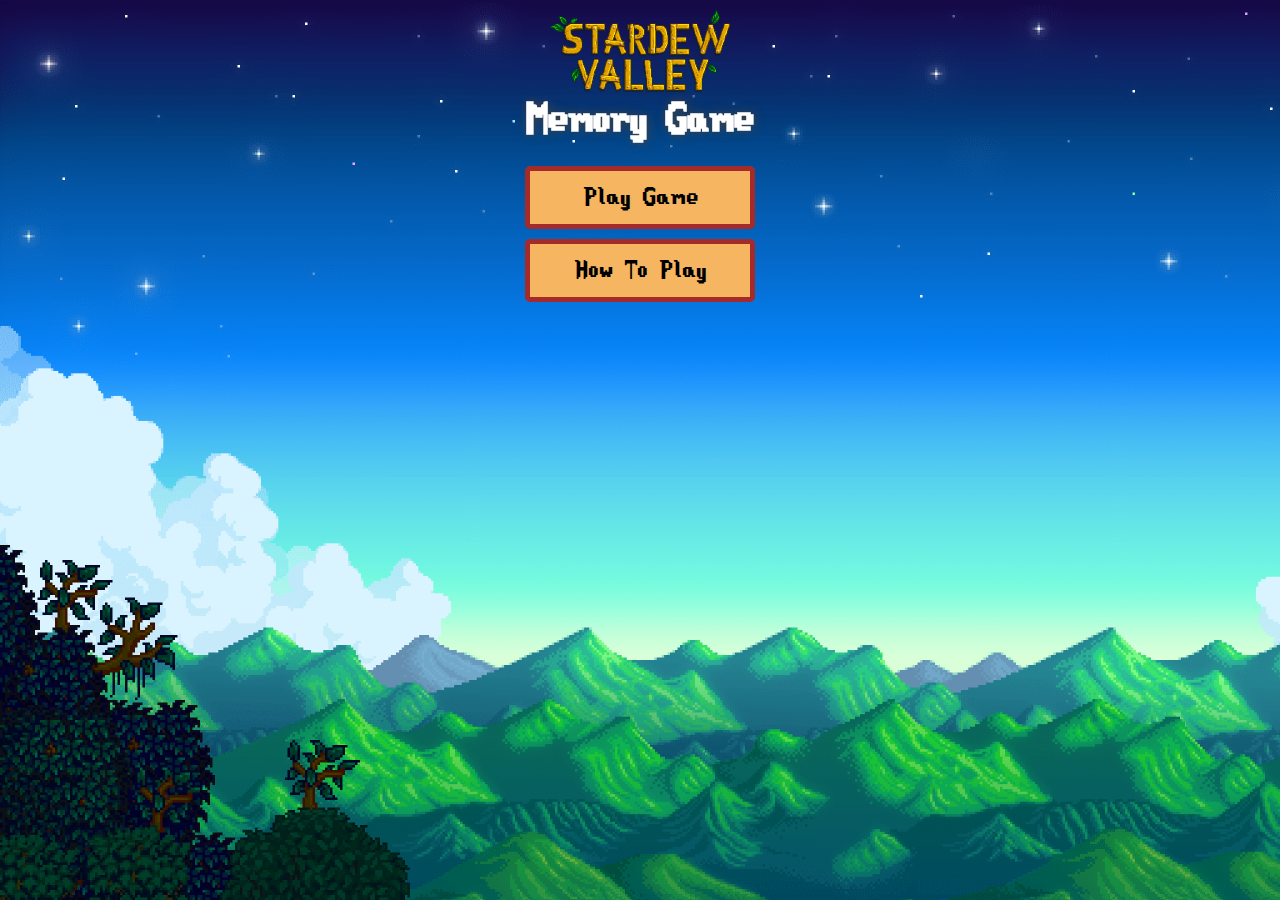
<file: index.html>
<!DOCTYPE html>
<html lang="en">

<head>
    <meta charset="UTF-8">
    <meta name="viewport" content="width=device-width, initial-scale=1.0">
    <meta name="description" content="Stardew Valley themed memory game landing page">
    <title>Stardew Valley Memory Game</title>
    <link rel="stylesheet" href="assets/style.css">
    <link rel="icon" type="image/x-icon" href="assets/images/junimo.webp">
    <!-- Junimo favicon image from www.stardewvalleywiki.com-->
</head>
<!-- Background image throughout taken from Stardew Wiki https://stardewvalleywiki.com-->

<body>
    <header>
        <img class="logo" src="assets/images/mainlogo.webp" width="180" height="92" alt="Stardew Valley text logo">
    </header>
    <main>
        <h1>Memory Game</h1>
        <div class="main">
            <div class="panel">
                <div class="play ahead">Play Game</div>
                <div class="play abody"><button class="play btn" onclick="document.location='game.html'">Click to
                        Play</button></div>
            </div>
            <div class="panel">
                <div class="rules ahead">How To Play</div>
                <div class="rules abody">
                    <ol class="ruleslist">
                        <li>Click on a pair of cards.</li>
                        <li>Look for a match.</li>
                        <li>When all cards match, you have won the game.</li>
                        <li>See if you can beat your previous score!</li>
                    </ol>
                </div>
            </div>
        </div>
    </main>
    <script src="assets/app.js"></script>
</body>

</html>
</file>
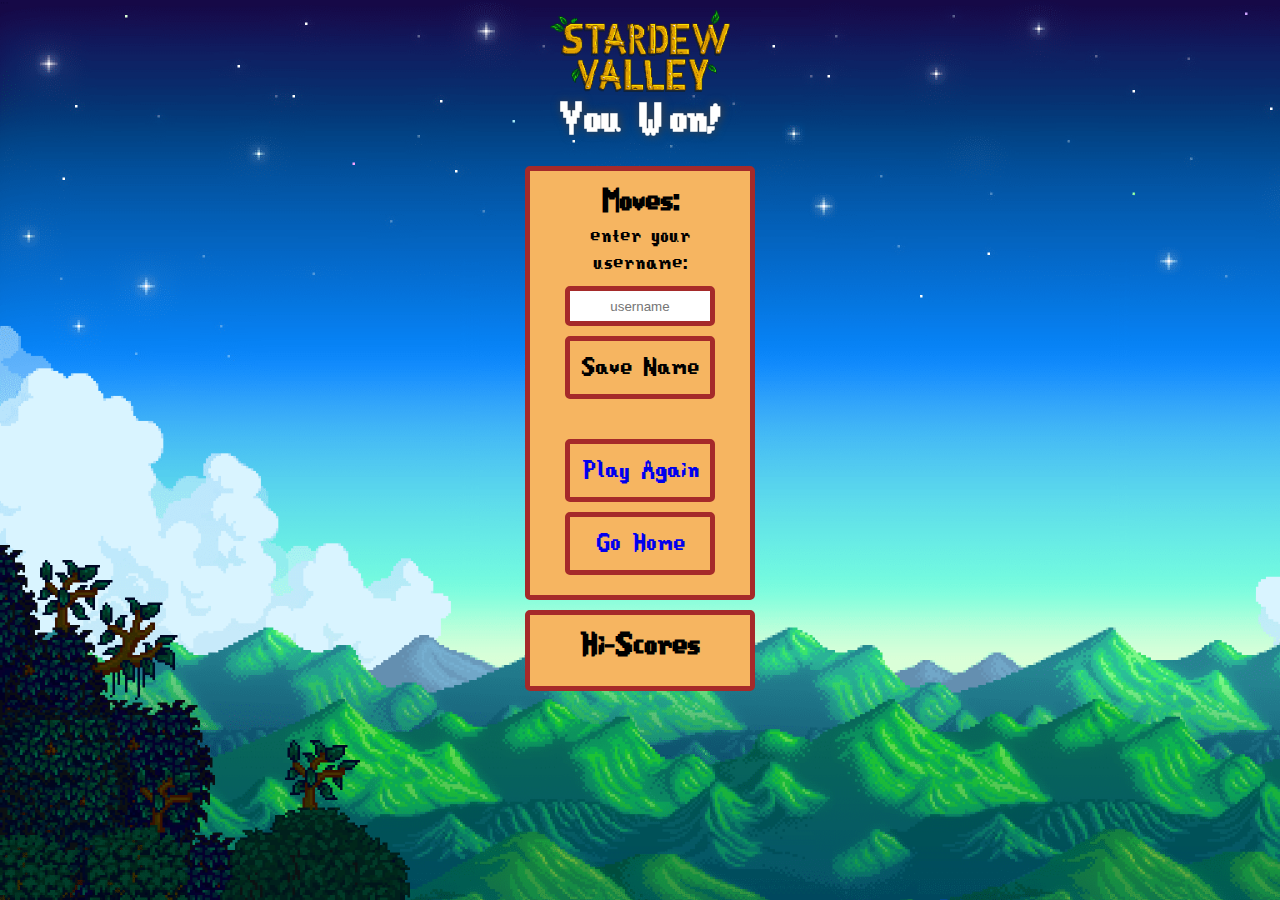
<file: end.html>
<!DOCTYPE html>
<html lang="en">

<head>
    <meta charset="UTF-8">
    <meta name="viewport" content="width=device-width, initial-scale=1.0">
    <meta name="description" content="Stardew Valley themed memory game end score page">
    <title>Congrats!</title>
    <link rel="icon" type="image/x-icon" href="assets/images/junimo.webp">
    <link rel="stylesheet" href="assets/style.css">
</head>

<body>
    <header>
        <!-- Background image throughout taken from Stardew Wiki https://stardewvalleywiki.com-->
        <a href="index.html"><img class="logo" src="assets/images/mainlogo.webp" width="180" height="92"
                alt="Stardew Valley text logo"></a>
    </header>
    <main>
        <h1 id="you-won">You Won!</h1>
        <div class="score-panel">
            <div id="end" class="end-panel">
                <h2>Moves: <span id="final-score"></span></h2>
                <form>
                    <label for="username">enter your username:</label>
                    <input type="text" name="username" id="username" placeholder="username" autocomplete="off">
                    <button type="submit" class="btn" id="save-score-btn" onclick="saveHighScore(event)" disabled>Save
                        Name</button>
                </form>
                <div class="btn"><a href="game.html">Play Again</a></div>
                <div class="btn"><a href="index.html">Go Home</a></div>
            </div>
        </div>
        <div class="score-panel">
            <div class="end-panel">
                <h2>Hi-Scores</h2>
                <ul id="high-scores-list">
                </ul>
            </div>
        </div>
    </main>
    <script src="assets/app.js"></script>
</body>

</html>
</file>
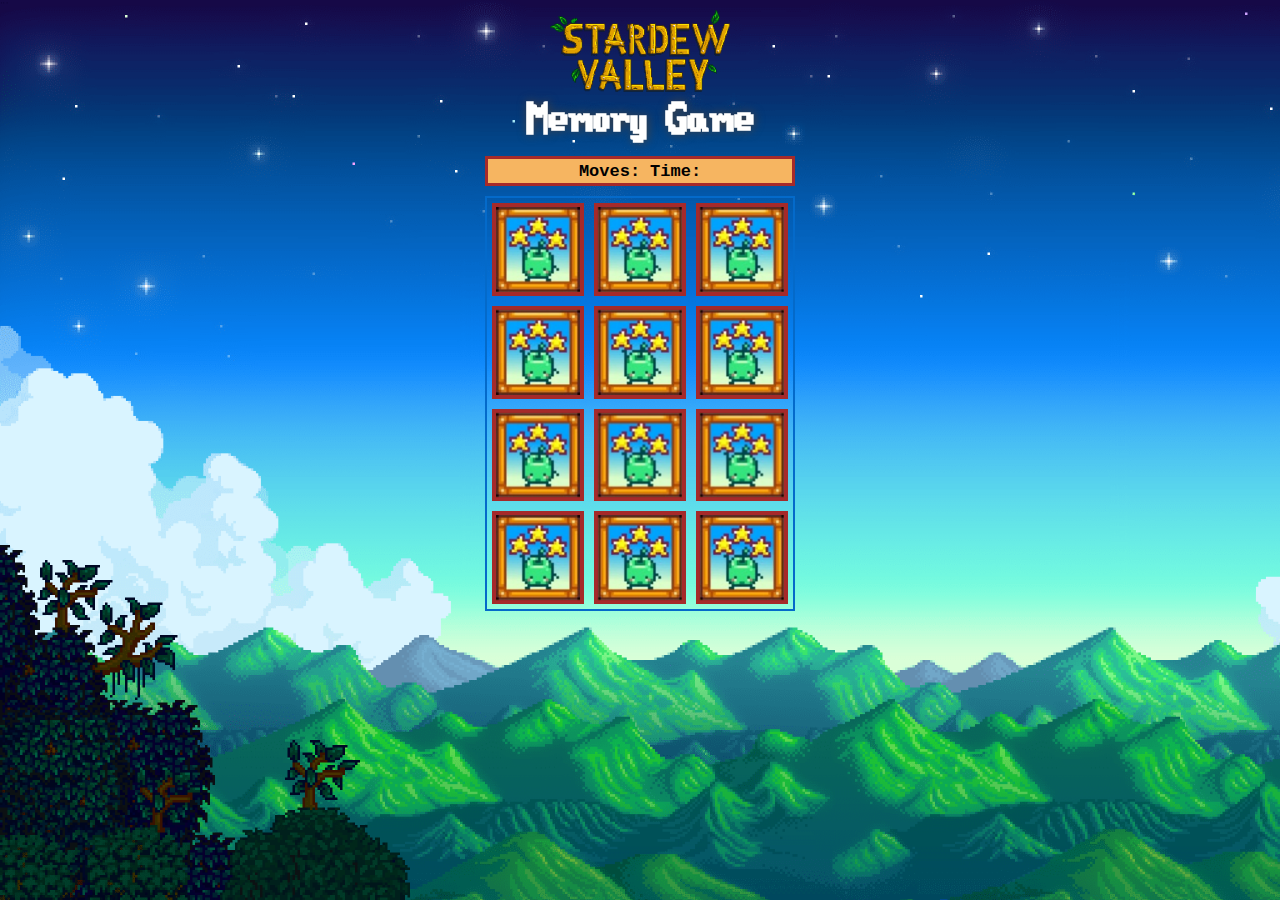
<file: game.html>
<!DOCTYPE html>
<html lang="en">

<head>
    <meta charset="UTF-8">
    <meta name="viewport" content="width=device-width, initial-scale=1.0">
    <meta name="description" content="Stardew Valley themed memory game">
    <title>Stardew Valley Memory Game</title>
    <link rel="icon" type="image/x-icon" href="assets/images/junimo.webp">
    <link rel="stylesheet" href="assets/style.css">
</head>

<body>
    <!-- Background image throughout taken from Stardew Wiki https://stardewvalleywiki.com-->
    <header>
        <a href="index.html"><img class="logo" src="assets/images/mainlogo.webp" alt="Stardew Valley text logo"></a>
    </header>
    <main>
        <h1>Memory Game</h1>
        <div class="meta">
            <div>Moves: <span class="moves"></span></div>
            <div>Time: <span class="timer"></span></div>
        </div>

        <!-- All card images from Stardew Wiki https://stardewvalleywiki.com-->
        <div class="memory-game">
            <div class="memory-card" data-pic="Abigail">
                <img class="front-face" src="assets/images/abigail.webp" alt="Abigail">
                <img class="back-face" src="assets/images/card-back.webp" alt="back of card">
            </div>
            <div class="memory-card" data-pic="Abigail">
                <img class="front-face" src="assets/images/abigail.webp" alt="Abigail">
                <img class="back-face" src="assets/images/card-back.webp" alt="back of card">
            </div>
            <div class="memory-card" data-pic="Caroline">
                <img class="front-face" src="assets/images/caroline.webp" alt="Caroline">
                <img class="back-face" src="assets/images/card-back.webp" alt="back of card">
            </div>
            <div class="memory-card" data-pic="Caroline">
                <img class="front-face" src="assets/images/caroline.webp" alt="Caroline">
                <img class="back-face" src="assets/images/card-back.webp" alt="back of card">
            </div>
            <div class="memory-card" data-pic="Chicken">
                <img class="front-face" src="assets/images/chicken.webp" alt="Chicken">
                <img class="back-face" src="assets/images/card-back.webp" alt="back of card">
            </div>
            <div class="memory-card" data-pic="Chicken">
                <img class="front-face" src="assets/images/chicken.webp" alt="Chicken">
                <img class="back-face" src="assets/images/card-back.webp" alt="back of card">
            </div>
            <div class="memory-card" data-pic="Cat">
                <img class="front-face" src="assets/images/cat.webp" alt="Cat">
                <img class="back-face" src="assets/images/card-back.webp" alt="back of card">
            </div>
            <div class="memory-card" data-pic="Cat">
                <img class="front-face" src="assets/images/cat.webp" alt="Cat">
                <img class="back-face" src="assets/images/card-back.webp" alt="back of card">
            </div>
            <div class="memory-card" data-pic="Emily">
                <img class="front-face" src="assets/images/emily.webp" alt="Emily">
                <img class="back-face" src="assets/images/card-back.webp" alt="back of card">
            </div>
            <div class="memory-card" data-pic="Emily">
                <img class="front-face" src="assets/images/emily.webp" alt="Emily">
                <img class="back-face" src="assets/images/card-back.webp" alt="back of card">
            </div>
            <div class="memory-card" data-pic="Krobus">
                <img class="front-face" src="assets/images/krobus.webp" alt="Krobus">
                <img class="back-face" src="assets/images/card-back.webp" alt="back of card">
            </div>
            <div class="memory-card" data-pic="Krobus">
                <img class="front-face" src="assets/images/krobus.webp" alt="Krobus">
                <img class="back-face" src="assets/images/card-back.webp" alt="back of card">
            </div>
        </div>
    </main>
    <script src="assets/app.js"></script>
</body>

</html>
</file>
<file: assets/style.css>
* {
    padding: 0;
    margin: 0;
    box-sizing: border-box;
}

/* ----------------------------------------------------- Body specific CSS */

body {
    display: flex;
    flex-direction: column;
    background-color: #046aca;
    background-image: url("images/svbackground.webp");
    background-repeat: no-repeat;
    background-size: cover;
    background-attachment: fixed;
    justify-content: center;
}

/* font sourced from @cowsplay on Reddit.com, see readme for details */
@font-face {
    font-family: "stardew";
    src: url("font/stardew.woff") format("woff");
}

/* Main logo from official Stardew webpage https://stardewvalley.net/wp-content/uploads/2017/12/main_logo.png */
.logo {
    width: 180px;
    min-height: 82px;
    display: flex;
    padding-top: 10px;
    margin: auto;
    justify-self: center;
}

h1 {
    font-family: "stardew", sans-serif;
    color: white;
    text-shadow: rgb(67, 66, 66) 1px 0 10px;
    font-size: 50px;
    display: flex;
    justify-content: center;
    padding-bottom: 10px;
}

.btn {
    width: 150px;
    padding: 10px;
    margin: 10px auto;
    font-family: "stardew", sans-serif;
    font-size: 20px;
    color: rgb(0, 0, 0);
    background-color: #f6b561;
    font-size: 30px;
    border-radius: 5px;
    border: 5px solid brown;
    cursor: pointer;
    -webkit-transition-duration: 0.4s;
    transition-duration: 0.4s;
}

.btn:hover {
    box-shadow: 0 12px 16px 0 rgba(0, 0, 0, 0.24), 0 17px 50px 0 rgba(0, 0, 0, 0.19);
}

/* ----------------------------------------------------- index.html specific css */
.main .abody {
    width: 230px;
    padding: 10px;
    margin: 10px auto;
    font-family: "stardew", sans-serif;
    font-size: 20px;
    align-items: center;
    color: rgb(0, 0, 0);
    background-color: #f6b561;
    font-size: 25px;
    border-radius: 5px;
    border: 5px solid brown;
    cursor: pointer;
    display: none;
}

.main .active .abody {
    display: flex;
    text-align: center;
}

.main .ahead {
    width: 230px;
    padding: 10px;
    margin: 10px auto;
    text-align: center;
    font-family: "stardew", sans-serif;
    color: rgb(0, 0, 0);
    background-color: #f6b561;
    font-size: 30px;
    border-radius: 5px;
    border: 5px solid brown;
    cursor: pointer;
}

.ruleslist {
    list-style-type: none;
}

.meta {
    font-family: 'Courier New', Courier, monospace;
    font-weight: bold;
    font-size: 17px;
    display: flex;
    margin: auto;
    justify-content: center;
    background-color: #f6b561;
    width: 310px;
    height: 30px;
    border: 3px solid brown;
    align-items: center;
    justify-self: center;
}

/* ----------------------------------------------------- Game page specific CSS */
.moves,
.time {
    margin-right: 10px;
}

.memory-game {
    height: 415px;
    width: 310px;
    margin: 10px auto;
    display: flex;
    flex-wrap: wrap;
    border: 2px solid #046aca;
    perspective: 1000px;             /* create 3D depth for card to flip in 3D*/
}

.memory-card {
    width: calc(33.33% - 10px);
    aspect-ratio: 1;
    margin: 5px;
    position: relative;
    border: 4px solid brown;
    background-color: #f6b561;
    transform: scale(1);
    transform-style: preserve-3d;
    transition: transform .5s;
}

.memory-card:hover {
    cursor: url('images/junimo.webp'), auto;
}

.memory-card:active {
    /* make the card shrink slightly when clicked active*/
    transform: scale(.97);
    transition: transform .2s;
}

.memory-card.flip {
    /* rotate on Y axis to flip the card when clicked*/
    transform: rotateY(180deg);
}

.front-face {
    border: 2px solid brown;
    background: #f6b561;
}

.front-face,
.back-face {
    width: 100%;
    height: 100%;
    min-width: 80px;
    min-height: 81px;
    position: absolute;
    backface-visibility: hidden;            /* hides the backface of the card when flips, default is to show the backface */
}

.front-face {
    transform: rotateY(180deg);             /* rotate the backface of the card 180deg so its visible when card is flipped*/
}

/* ----------------------------------------------------- End.html page specific CSS */
.end-panel {
    width: 230px;
    padding: 10px;
    margin: 10px auto;
    display: block;
    text-align: center;
    font-family: "stardew", sans-serif;
    font-size: 25px;
    color: rgb(0, 0, 0);
    background-color: #f6b561;
    border-radius: 5px;
    border: 5px solid brown;
}

a {
    text-decoration: none;
}

form {
    padding-bottom: 20px;
}

input {
    height: 40px;
    width: 150px;
    margin-top: 10px;
    text-align: center;
    border-radius: 5px;
    border: 5px solid brown;
}

#high-scores-list {
    list-style: none;
    padding-top: 10px;
}
</file>
